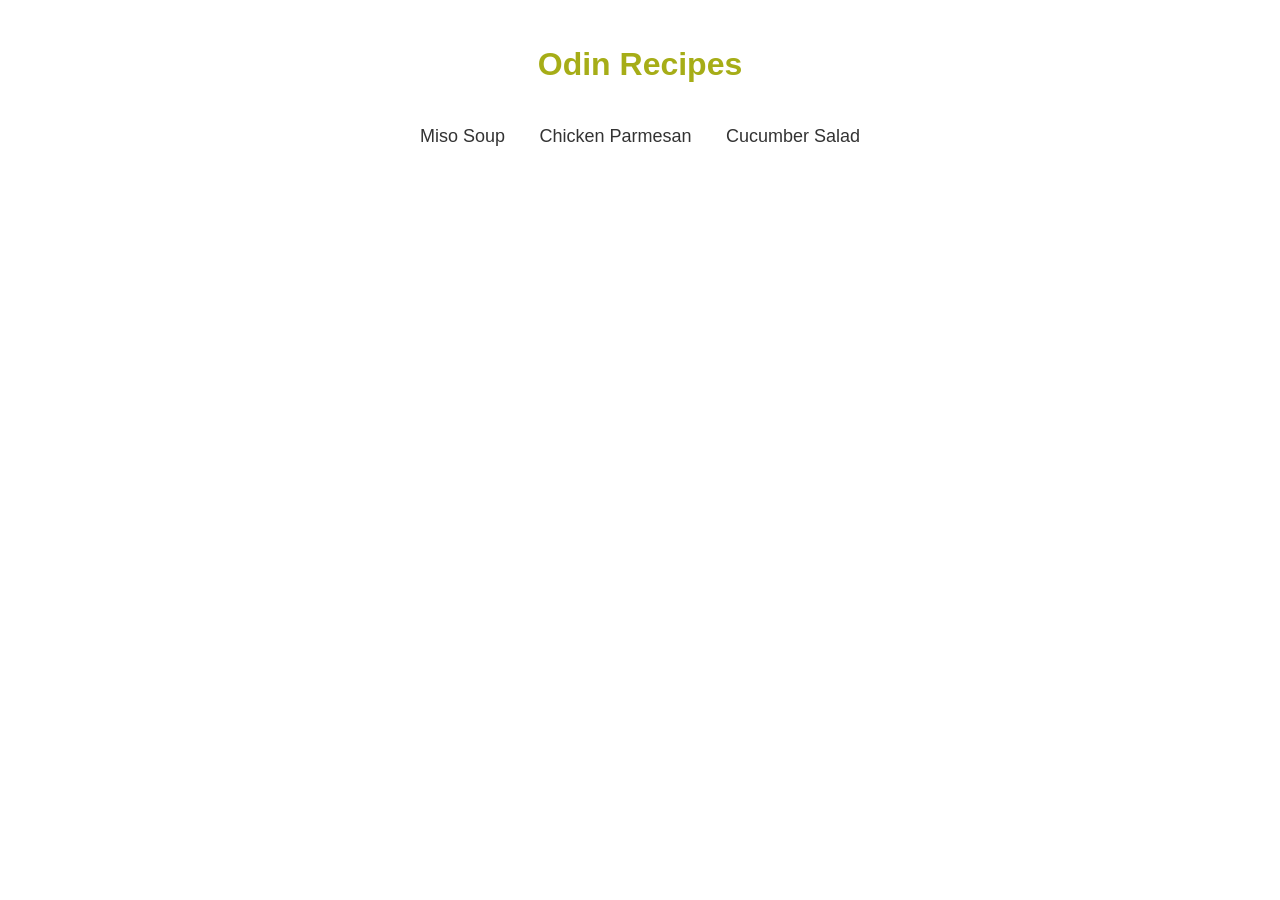
<file: index.html>
<!doctype html>
<html lang="en">
  <head>
    <meta charset="UTF-8" />
    <meta name="viewport" content="width=device-width, initial-scale=1.0" />
    <link rel="stylesheet" href="./style.css" />
    <title>Document</title>
  </head>
  <body>
    <h1 class="title">Odin Recipes</h1>
    <ul class="navigation">
      <li><a href="./recipes/miso-soup.html">Miso Soup</a></li>
      <li><a href="./recipes/chicken-parmesan.html">Chicken Parmesan</a></li>
      <li><a href="./recipes/cucmber-salad.html">Cucumber Salad</a></li>
    </ul>
  </body>
</html>
</file>
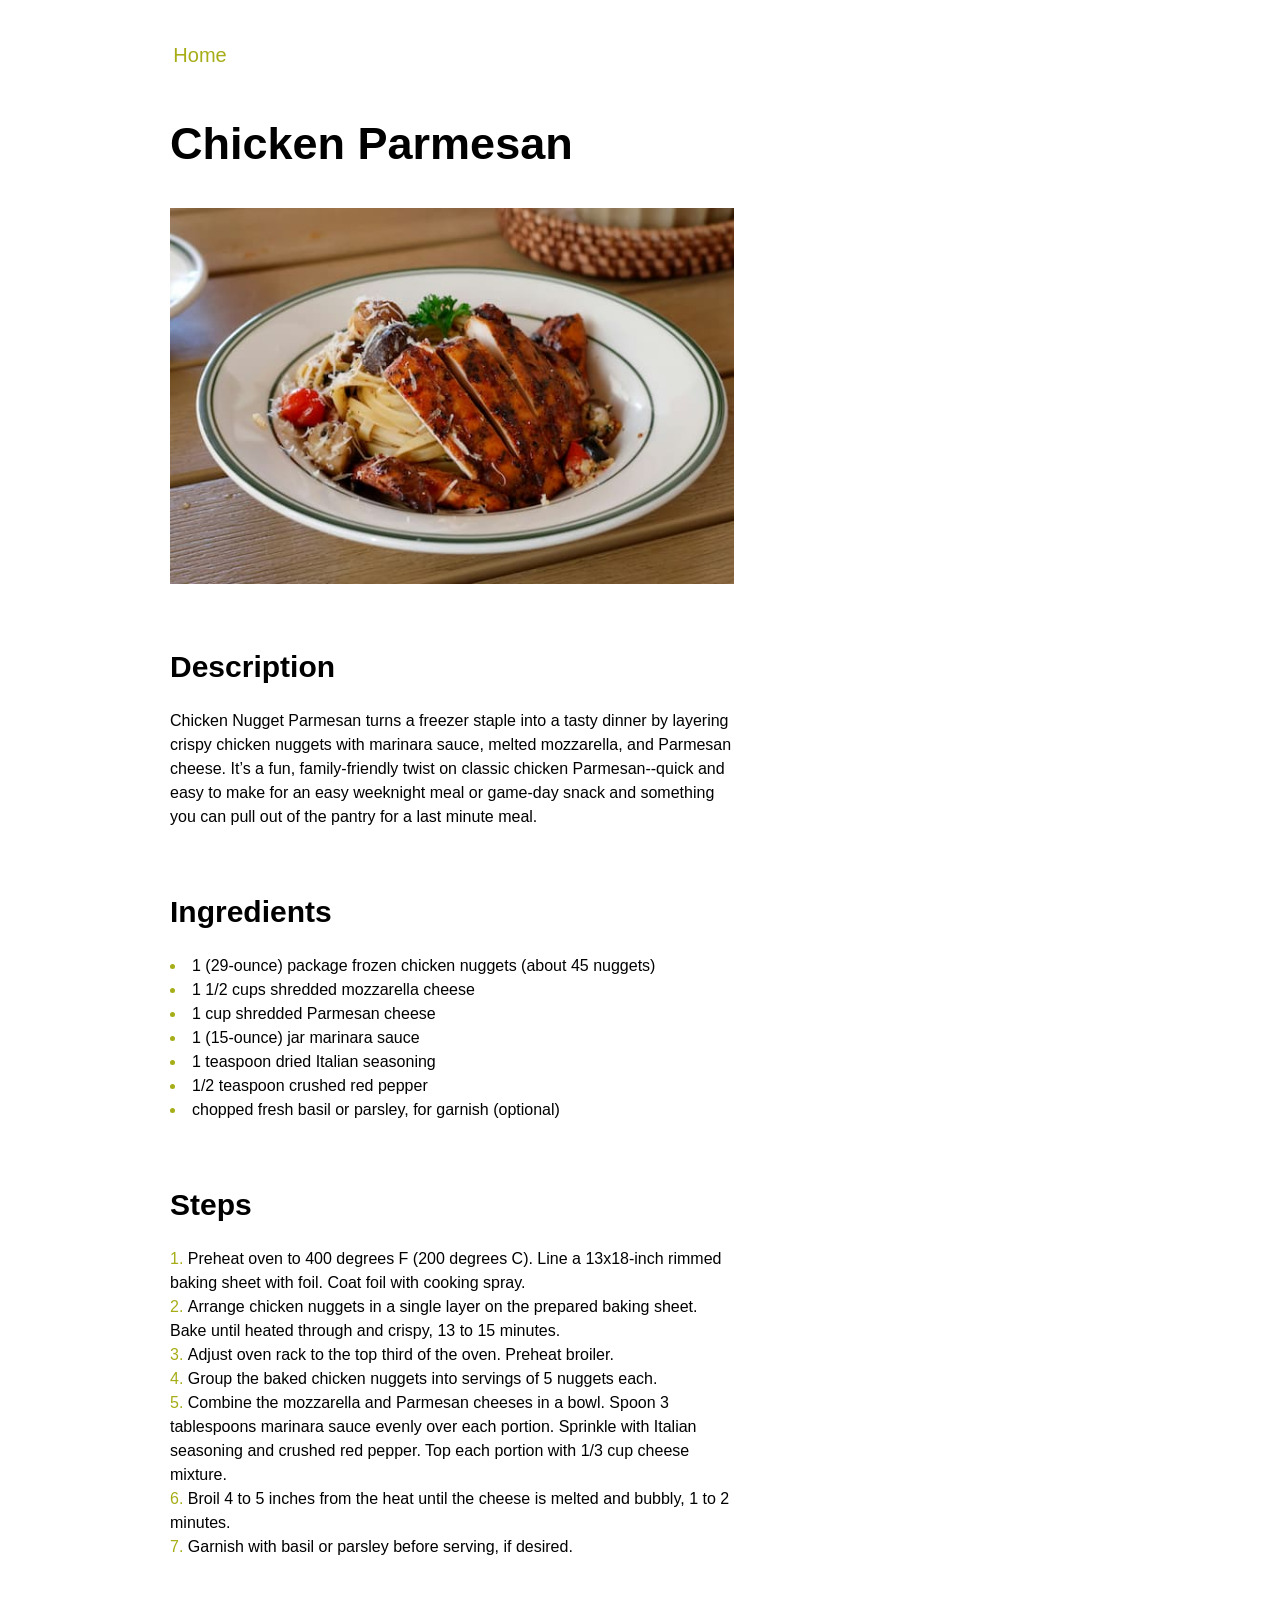
<file: recipes/chicken-parmesan.html>
<!doctype html>
<html lang="en">
  <head>
    <meta charset="UTF-8" />
    <meta name="viewport" content="width=device-width, initial-scale=1.0" />
    <link rel="stylesheet" href="./recipes.css" />
    <title>Document</title>
  </head>
  <body>
    <div class="container">
      <header>
        <nav><a href="../index.html" class="home-link">Home</a></nav>
      </header>
      <main>
        <h1 class="title">Chicken Parmesan</h1>
        <img
          src="../images/chicken-parmesan.jpg"
          alt="A plate of noodles with chicken parmesan on top"
        />
        <section>
          <h2>Description</h2>
          <p>
            Chicken Nugget Parmesan turns a freezer staple into a tasty dinner
            by layering crispy chicken nuggets with marinara sauce, melted
            mozzarella, and Parmesan cheese. It’s a fun, family-friendly twist
            on classic chicken Parmesan--quick and easy to make for an easy
            weeknight meal or game-day snack and something you can pull out of
            the pantry for a last minute meal.
          </p>
        </section>
        <section>
          <h2>Ingredients</h2>
          <ul>
            <li>
              1 (29-ounce) package frozen chicken nuggets (about 45 nuggets)
            </li>
            <li>1 1/2 cups shredded mozzarella cheese</li>
            <li>1 cup shredded Parmesan cheese</li>
            <li>1 (15-ounce) jar marinara sauce</li>
            <li>1 teaspoon dried Italian seasoning</li>
            <li>1/2 teaspoon crushed red pepper</li>
            <li>chopped fresh basil or parsley, for garnish (optional)</li>
          </ul>
        </section>
        <section>
          <h2>Steps</h2>
          <ol>
            <li>
              Preheat oven to 400 degrees F (200 degrees C). Line a 13x18-inch
              rimmed baking sheet with foil. Coat foil with cooking spray.
            </li>
            <li>
              Arrange chicken nuggets in a single layer on the prepared baking
              sheet. Bake until heated through and crispy, 13 to 15 minutes.
            </li>
            <li>
              Adjust oven rack to the top third of the oven. Preheat broiler.
            </li>
            <li>
              Group the baked chicken nuggets into servings of 5 nuggets each.
            </li>
            <li>
              Combine the mozzarella and Parmesan cheeses in a bowl. Spoon 3
              tablespoons marinara sauce evenly over each portion. Sprinkle with
              Italian seasoning and crushed red pepper. Top each portion with
              1/3 cup cheese mixture.
            </li>
            <li>
              Broil 4 to 5 inches from the heat until the cheese is melted and
              bubbly, 1 to 2 minutes.
            </li>
            <li>Garnish with basil or parsley before serving, if desired.</li>
          </ol>
        </section>
      </main>
    </div>
  </body>
</html>
</file>
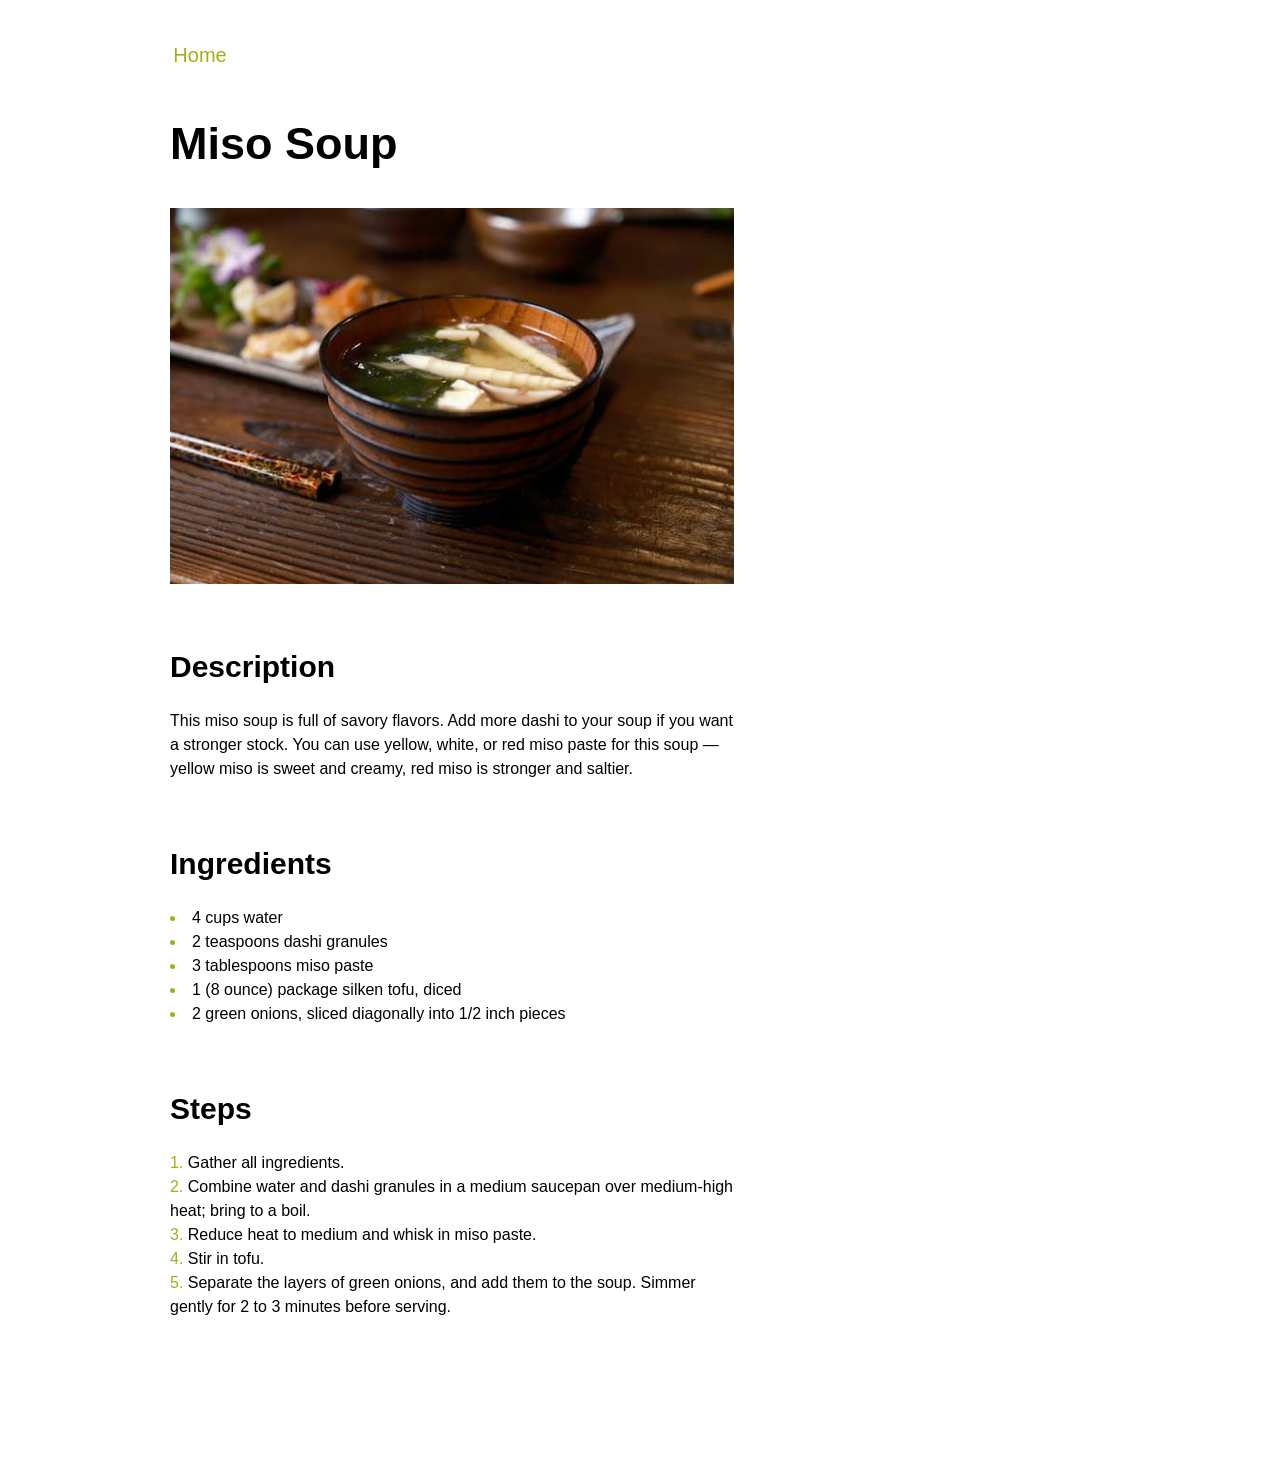
<file: recipes/miso-soup.html>
<!doctype html>
<html lang="en">
  <head>
    <meta charset="UTF-8" />
    <meta name="viewport" content="width=device-width, initial-scale=1.0" />
    <link rel="stylesheet" href="./recipes.css" />
    <title>Document</title>
  </head>
  <body>
    <div class="container">
      <header>
        <nav><a href="../index.html" class="home-link">Home</a></nav>
      </header>
      <main>
        <h1 class="title">Miso Soup</h1>
        <img
          src="../images/miso-soup.jpg"
          alt="A bowl of miso soup"
        />
        <section>
          <h2>Description</h2>
          <p>
            This miso soup is full of savory flavors. Add more dashi to your
            soup if you want a stronger stock. You can use yellow, white, or red
            miso paste for this soup — yellow miso is sweet and creamy, red miso
            is stronger and saltier.
          </p>
        </section>
        <section>
          <h2>Ingredients</h2>
          <ul>
            <li>4 cups water</li>
            <li>2 teaspoons dashi granules</li>
            <li>3 tablespoons miso paste</li>
            <li>1 (8 ounce) package silken tofu, diced</li>
            <li>2 green onions, sliced diagonally into 1/2 inch pieces</li>
          </ul>
        </section>
        <section>
          <h2>Steps</h2>
          <ol>
            <li>Gather all ingredients.</li>
            <li>
              Combine water and dashi granules in a medium saucepan over
              medium-high heat; bring to a boil.
            </li>
            <li>Reduce heat to medium and whisk in miso paste.</li>
            <li>Stir in tofu.</li>
            <li>
              Separate the layers of green onions, and add them to the soup.
              Simmer gently for 2 to 3 minutes before serving.
            </li>
          </ol>
        </section>
      </main>
    </div>
  </body>
</html>
</file>
<file: style.css>
* {
  box-sizing: border-box;
  margin: 0;
  padding: 0;
}

body {
  font-family: Arial, Helvetica, sans-serif;
  line-height: 1.5;
  padding: 40px;
}

.navigation {
  list-style-type: none;
  text-align: center;
}

.navigation li {
  display: inline-block;
  padding: 0 15px;
}

.navigation a {
  text-decoration: none;
  font-size: 18px;
  color: #333;
  transition: color 0.2s ease;
}

.navigation a:hover {
  text-decoration: underline;
  color: #a6ad17;
}

.title {
  margin-bottom: 35px;
  text-align: center;
  color: #a6ad17;
}
</file>
<file: recipes/recipes.css>
* {
  box-sizing: border-box;
  margin: 0;
  padding: 0;
}

body {
  font-family: Arial, Helvetica, sans-serif;
  line-height: 1.5;
}

.container {
  padding: 40px 170px 100px 170px;
}

.home-link {
  display: block;
  width: 60px;
  text-align: center;
  margin-bottom: 40px;
  text-decoration: none;
  font-size: 20px;
  color: #a6ad17;
  transition: color 0.2s ease;
}

.home-link:hover {
  color: #333;
}

.title {
  margin-bottom: 30px;
  font-size: 45px;
}

img {
  display: block;
  width: 60%;
  height: auto;
  margin-bottom: 30px;
}

section {
  width: 60%;
  margin: 60px 0;
}

section h2 {
  font-size: 30px;
  margin-bottom: 20px;
}

section ul,
ol {
  list-style-position: inside;
}

section li::marker {
  color: #a6ad17;
}
</file>
